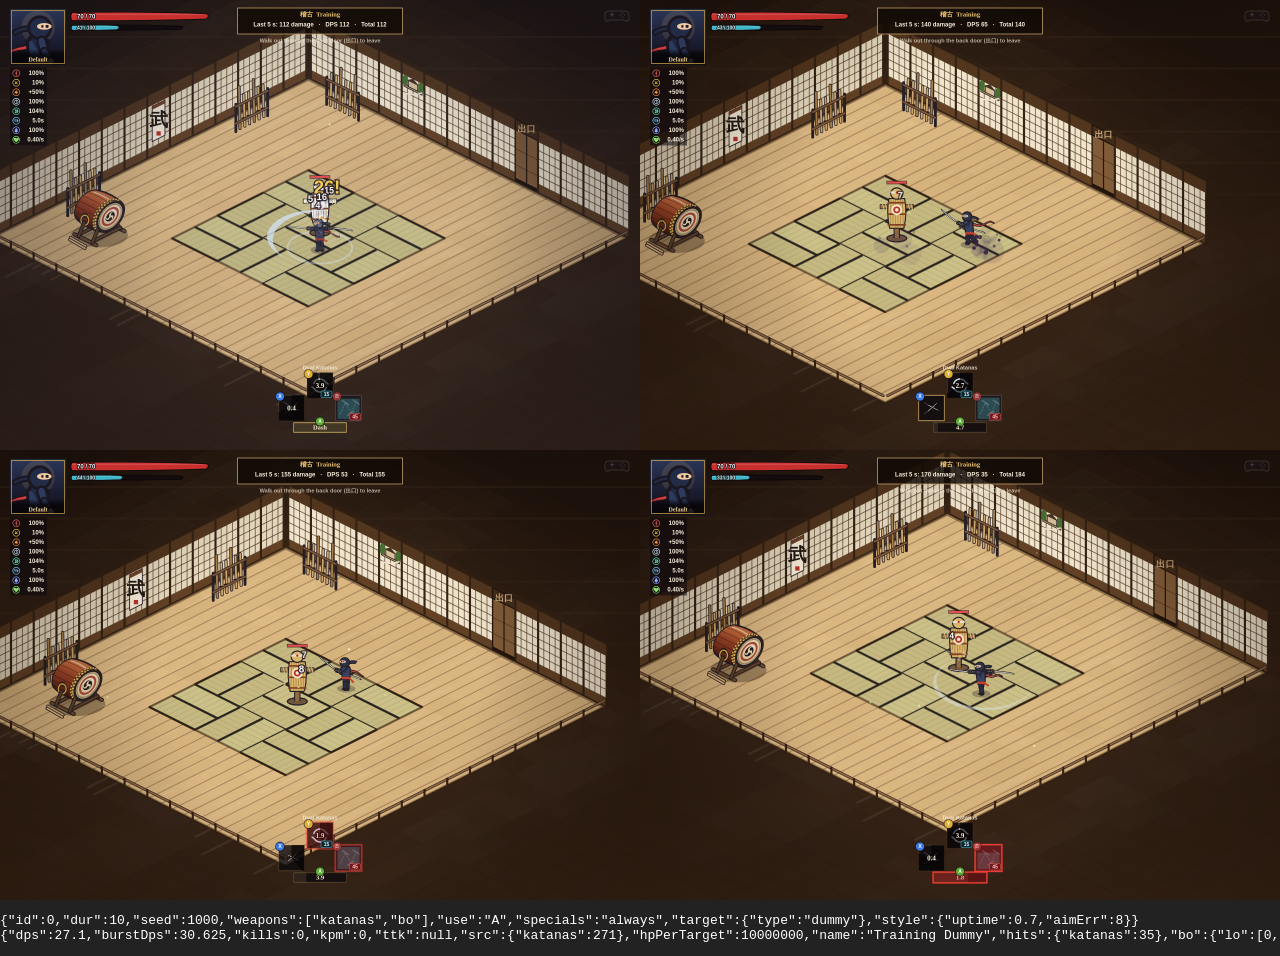
<file: tools/sim/peek.html>
<!doctype html><html><head><meta charset="utf-8"></head><body style="margin:0;background:#222">
<!-- Debug view of the sim: ?suite=NAME&job=ID shows six frames of that job as the game would draw them -->
<canvas id="game" width="960" height="540" style="position:absolute;left:-5000px"></canvas><div id="o" style="display:grid;grid-template-columns:repeat(3,640px)"></div>
<script type="module">
const q = new URLSearchParams(location.search);
const { input } = await import('../../src/input.js');
const { Game } = await import('../../src/game.js');
const { runSim } = await import('./harness.js');
const { buildSuite } = await import('./suites.js');
const canvas = document.getElementById('game'); input.init(canvas);
const g = new Game(canvas);
const job = buildSuite(q.get('suite') || 'smoke')[+(q.get('job') || 0)];
const at = [1, 2.2, 2.6, 3, 5.1, 9].map((s) => Math.round(s * 60));
const res = runSim(g, job, { onStep: (i) => { if (at.includes(i)) { g.fade = 0; g.fadeDir = 0; g.render(); const im = new Image(); im.width = 640; im.src = canvas.toDataURL(); document.getElementById('o').append(im); } } });
const p = document.createElement('pre'); p.style.color = '#fff'; p.textContent = JSON.stringify(job) + '\n' + JSON.stringify(res); document.body.append(p);
</script></body></html>
</file>
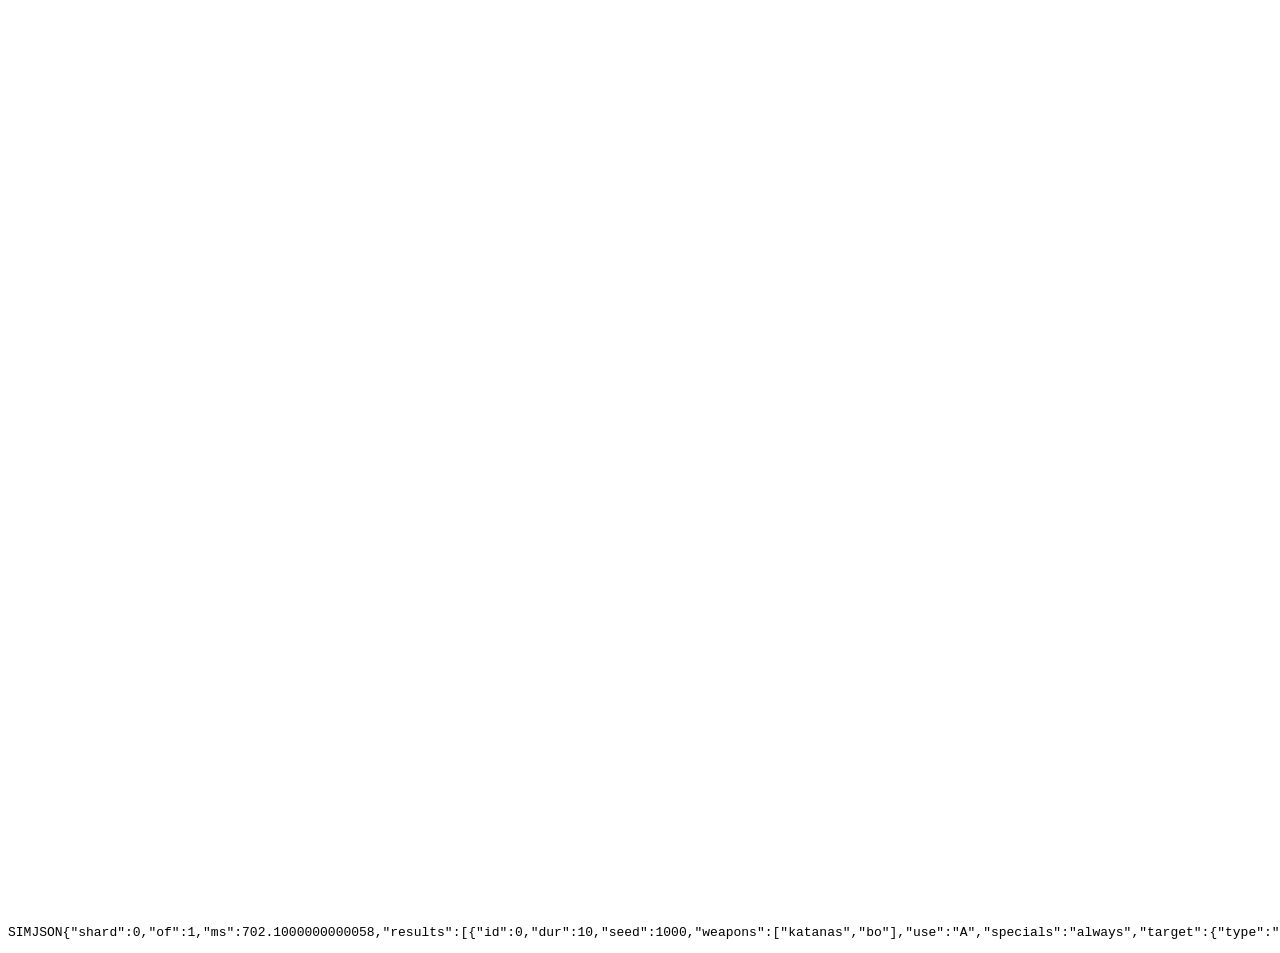
<file: tools/sim/sim.html>
<!doctype html>
<html><head><meta charset="utf-8"><title>sim</title></head>
<body>
<!-- Headless combat sim page. ?suite=NAME&shard=I&of=N runs every N-th job of the suite from I and writes the
     results as JSON into #out (read by tools/sim/run.mjs through Chrome's --dump-dom). -->
<canvas id="game" width="640" height="360"></canvas>
<pre id="out"></pre>
<script type="module">
const q = new URLSearchParams(location.search);
const out = document.getElementById('out');
try {
  const { input } = await import('../../src/input.js');
  const { Game } = await import('../../src/game.js');
  const { runSim } = await import('./harness.js');
  const { buildSuite } = await import('./suites.js');
  const canvas = document.getElementById('game');
  input.init(canvas);
  const g = new Game(canvas);
  g.render = () => {}; // never drawn
  const shard = +(q.get('shard') || 0), of = +(q.get('of') || 1);
  const jobs = buildSuite(q.get('suite') || 'smoke').filter((j) => j.id % of === shard);
  const res = [];
  const t0 = performance.now();
  for (const job of jobs) {
    try { res.push({ ...job, res: runSim(g, job) }); }
    catch (e) { res.push({ ...job, err: String(e && e.stack || e) }); }
  }
  out.textContent = 'SIMJSON' + JSON.stringify({ shard, of, ms: performance.now() - t0, results: res }) + 'SIMEND';
} catch (e) { out.textContent = 'SIMJSON' + JSON.stringify({ fatal: String(e && e.stack || e) }) + 'SIMEND'; }
document.title = 'done';
</script>
</body></html>
</file>
